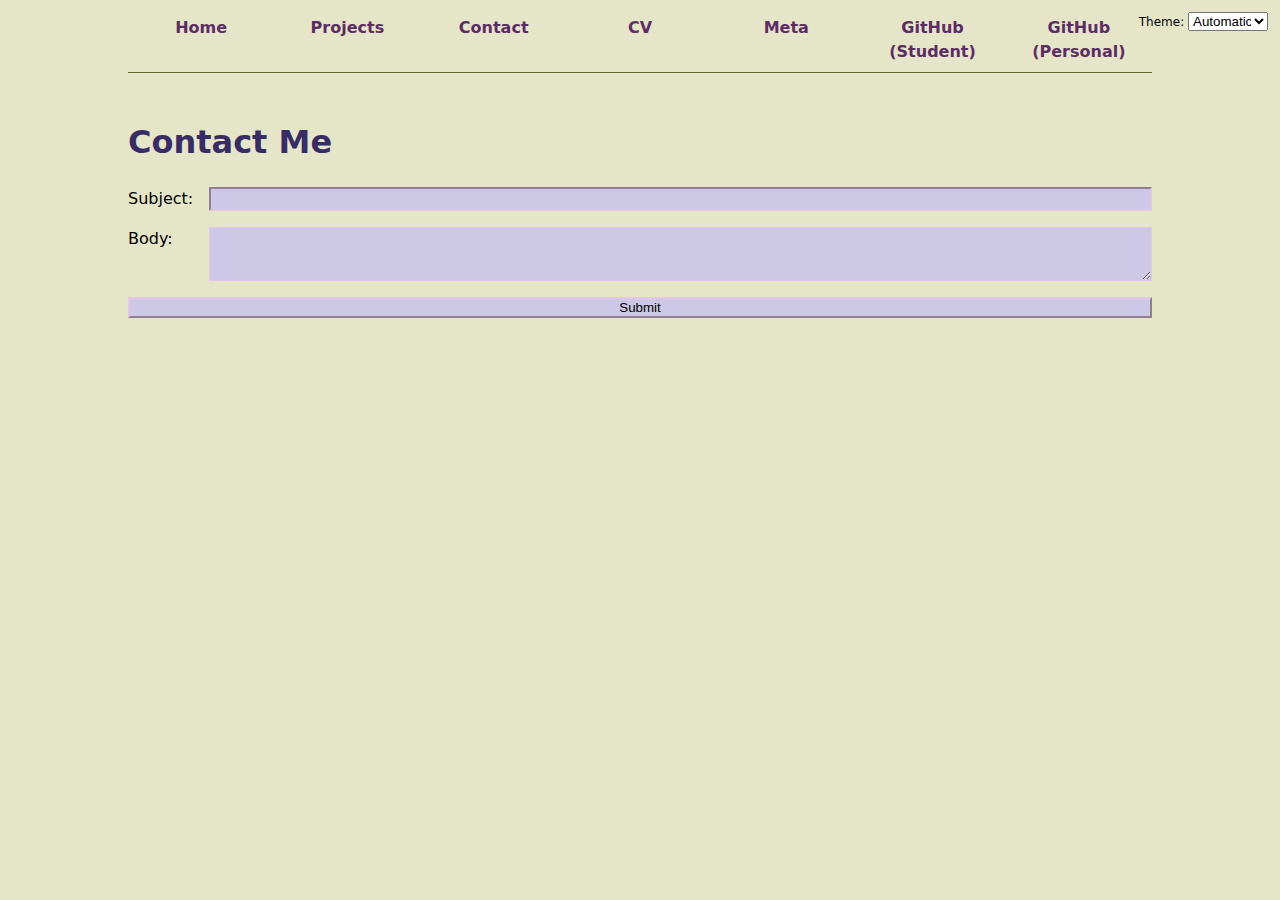
<file: contact/index.html>
<!doctype html>
<html lang="en">
    <head>
        <script type='module' src='../global.js'></script>
        <meta charset="UTF-8"/>
        <title>Contact</title>
        <link href="../style.css" rel="stylesheet"/>
    </head>
    <body>
        <h1>Contact Me</h1>
        <form class='contact' action="mailto:mahawks@ucsd.edu">
            <label for="subject" class="">Subject:</label><input type="text" name="subject">
            <label for="Body" class="">Body:</label><textarea name="body" id="" class=""></textarea>
            <button class="">Submit</button>
        </form>
    </body>
</html>
</file>
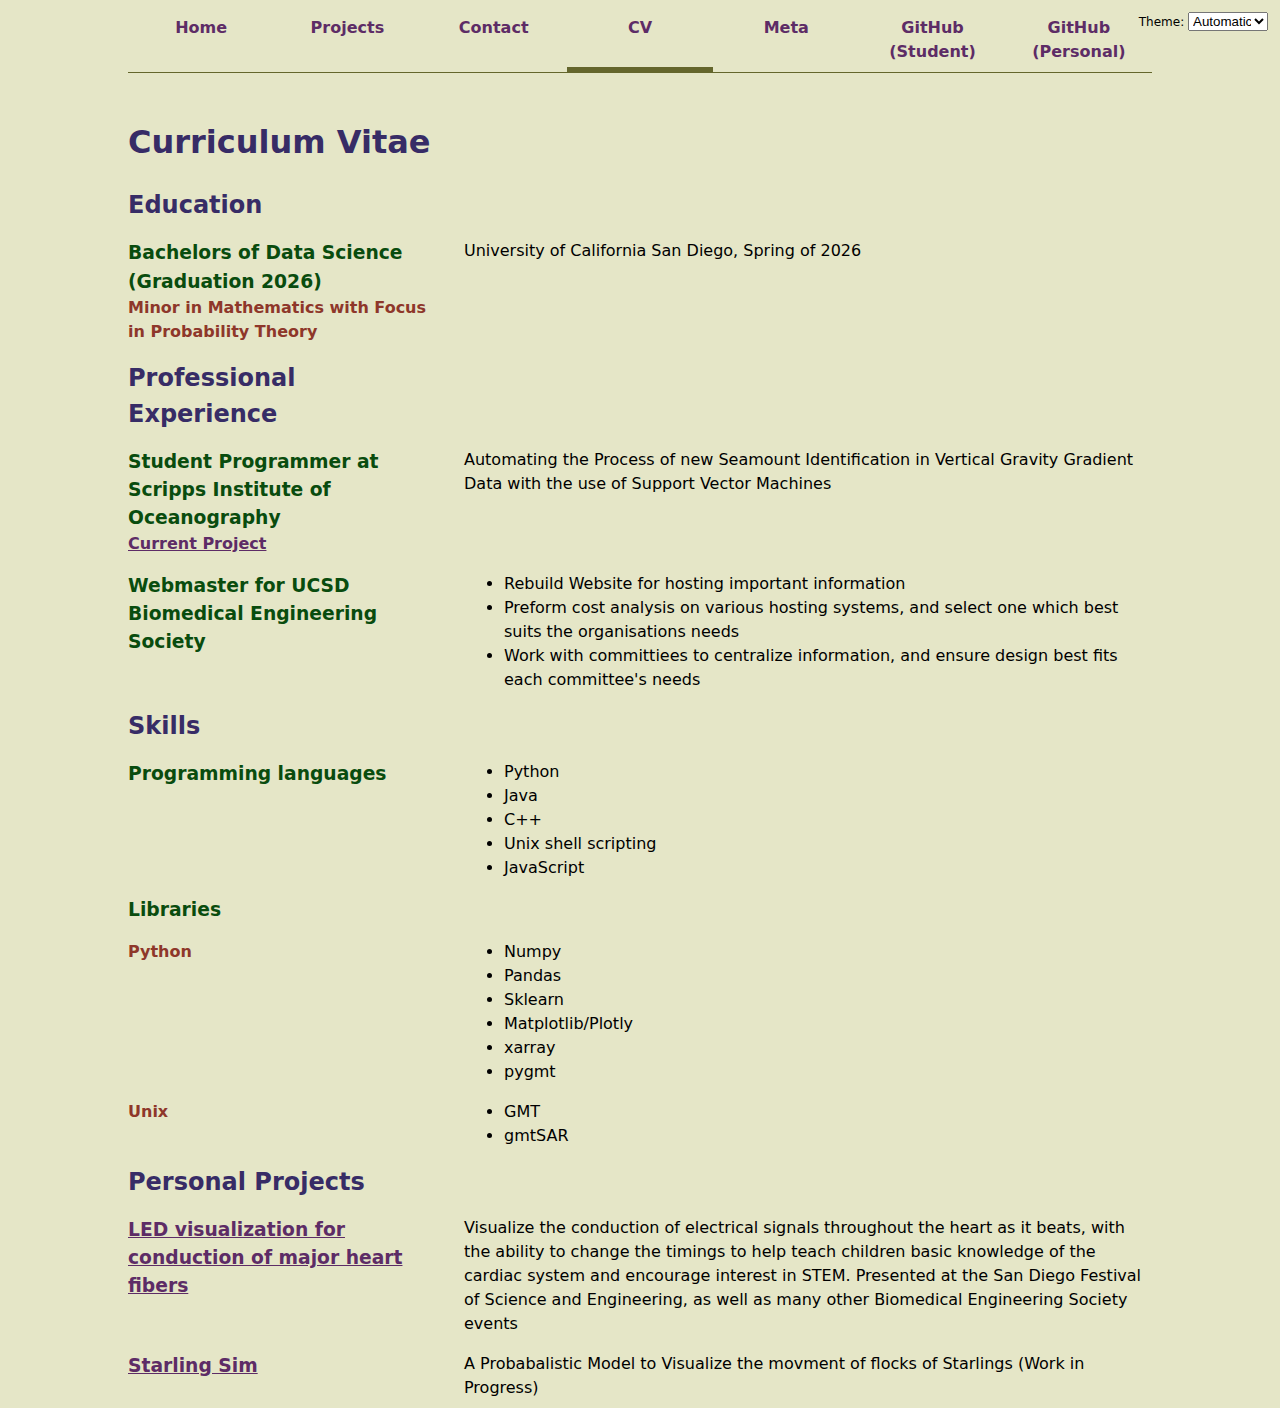
<file: curriculumVitae.html>
<!doctype html>
<html lang="en">
    <head>
        <meta charset="UTF-8"/>
        <title>Curriculum Vitae</title>
        <link href="cvstyle.css" rel="stylesheet"/>
        <script type='module' src='global.js'></script>
    </head>
    <body>
        <h1>Curriculum Vitae</h1>
        <!-- Education section of CV -->
    <div class="cv-wrapper">
    <section>
        <h2>Education</h2>
        <div class="heading-wrapper">
            <h3>Bachelors of Data Science (Graduation 2026)</h3>
            <h4>Minor in Mathematics with Focus in Probability Theory</h4>
        </div>
        <p>
            University of California San Diego, <time datetime="2026">Spring of 2026</time>
        </p>
    </section>
    <!-- Professional Experience Section of CV -->
    <section>
        <h2>Professional Experience</h2>
        <div class="heading-wrapper">
            <h3>Student Programmer at Scripps Institute of Oceanography</h3>
            <h4><a href="projects/index.html" class="">Current Project</a></h4>
        </div>
        <!-- FIXME: make this link to the specific part of the page with this project on it? -->
        <p>
            Automating the Process of new Seamount Identification in Vertical Gravity Gradient Data with the use of Support Vector Machines
        </p>
        <div class="heading-wrapper">
        <h3>Webmaster for UCSD Biomedical Engineering Society</h3>
        </div>
        <ul>
            <li>Rebuild Website for hosting important information</li>
            <li>Preform cost analysis on various hosting systems, and select one which best suits the organisations needs</li>
            <li>Work with committiees to centralize information, and ensure design best fits each committee's needs</li>
        </ul>
    </section>
    <!-- Slills Section of CV -->
    <section>
        <h2>Skills</h2>
        <div class="heading-wrapper">
            <h3>Programming languages</h3>
        </div>
        <ul>
            <li>Python</li>
            <li>Java</li>
            <li>C++</li>
            <li>Unix shell scripting</li>
            <li>JavaScript</li>
        </ul>
        <div class="heading-wrapper">
            <h3 class="alignHere">Libraries</h3>
        </div>
            <h4 class="alignLeft">Python</h4>
        <ul>
            <li>Numpy</li>
            <li>Pandas</li>
            <li>Sklearn</li>
            <li>Matplotlib/Plotly</li>
            <li>xarray</li>
            <li>pygmt</li>
        </ul>
        <div class="heading-wrapper">
            <h4>Unix</h4>
        </div>
        <ul>
            <li>GMT</li>
            <li>gmtSAR</li>
        </ul>
    </section>
    <!-- Personal Projects -->
    <section>
        <h2>Personal Projects</h2>
        <div class="heading-wrapper">
            <h3><a href="projects/index.html">LED visualization for conduction of major heart fibers</a></h3>
        </div>
        <p>
            Visualize the conduction of electrical signals throughout the heart as it beats, with the ability to change the timings to help teach children basic knowledge of the cardiac system and encourage interest in STEM. Presented at the San Diego Festival of Science and Engineering, as well as many other Biomedical Engineering Society events
        </p>
        <div class="heading-wrapper">
            <h3><a href="projects/index.html">Starling Sim</a></h3>
        </div>
        <p>
            A Probabalistic Model to Visualize the movment of flocks of Starlings (Work in Progress)
        </p>
    </section>
    </div>
    </body>
</html>
</file>
<file: style.css>
:root[data-theme='light'] {
  --color-basis: #E5E6C7;

  --color-h2: #094C0E;
  --color-h3: #8E372A;

  --color-accentPrimary: #64662C;

  --color-accent1Dark: #5D2C66;
  --color-accent2Dark: #372C66;

  --color-accent1Light: #CDC8E6;
  --color-accent2Light: #E1C8E6;
}

:root[data-theme='dark'] {
  --color-basis: #2E332F;

  --color-h2: #2EB064;
  --color-h3: #FE8977;

  --color-accentPrimary: #4D8859;


  --color-accent1Dark: #88554D;
  --color-accent2Dark: #CA7BD6;

  --color-accent1Light: #332E32;
  --color-accent2Light: #474140;
  color: #FFFFFF;
}

body {
  /* Set line height to 1.5 times the font size
	   and use the OS’s UI font as the website font
	 */
  accent-color: var(--color-accent2Light);
  font: 100%/1.5 system-ui;
  max-width: 80VW;
  margin-left: auto;
  margin-right: auto;
  padding-left: 10VW;
  padding-right: 10VW;
  background-color: var(--color-basis);

  .stat-info {
    display: grid;
    grid-template-columns: auto auto;
    column-gap: 1em;
  }

  h1 {
    color: var(--color-accent2Dark);
  }

  img {
    max-width: 80VW;
    width: auto;
  }

  h2 {
    color: var(--color-accent2Dark);
  }

  h3 {
    color: var(--color-h2);
  }

  h4 {
    color: var(--color-h3);
  }

  a {
    color: var(--color-accent1Dark);
  }

  nav {
    display: flex;
    margin-bottom: 5VH;

    a {
      flex: 1;
      text-decoration: none;
      color: var(--color-accent1Dark);
      font-weight: bold;
      text-align: center;
      padding: 0.5em;
      border-bottom-width: 1px;
      border-bottom-style: solid;
      border-bottom-color: var(--color-accentPrimary);

      &:hover {
        border-bottom-color: var(--color-accent2Dark);
        border-bottom-width: 0.4em;
        background-color: var(--color-accent2Light);
      }

      &.current {
      border-bottom-width: 0.4em;
      border-bottom-color: var(--color-accentPrimary);
      }

      &.current:hover {
        background-color: var(--color-accent2Light);
      }
    }
  }

  form {
    display: grid;
    grid-template-columns: auto 1fr;
    gap: 1em;
    border-color: var(--color-accent2Light);

    label {
      display: grid;
      grid-template-columns: subgrid;
    }

    button {
      display: grid;
      grid-column: 1 / -1;
      text-align: center;
      background-color: var(--color-accent1Light);
      color: inherit;
      border-color: inherit;
    }

    input {
      color: inherit;
      background-color: var(--color-accent1Light);
      border-color: inherit;
    }

    textarea {
      font: inherit;
      color: inherit;
      background-color: var(--color-accent1Light);
      border-color: inherit;
    }
 }

  .container {
    display: flex;
    align-items: center;
  }

  .legend{
    flex: 1;
    padding: 4em;
    border: 2px;
    border-color: var(--color-accent1Dark);
    display: grid;
    align-items: center;
    grid-template-columns: repeat(auto-fill, minmax(9em, 1fr));
    border-radius: 100%;
  }

  svg {


    &:has(path:hover) {

    path:not(:hover) {
      opacity: 0.5;
    }
    path {
      transition: 300ms;
      cursor: points;
    }
  }
}

  .selected {
    --color: var(--color-accent2Light) !important ;

    &:is(path) {
      fill: var(--color);
    }
  }

  .legend-elem::marker {
    color: var(--color) ;
    font-size: 4em;
  }

  #projects-plot {
    max-width: 20em;
    margin-block: 2em;
    overflow: visible;
  }

  .project {
    display: grid;
    grid-template-columns: repeat(auto-fill, minmax(20em, 1fr));
    gap: 1.5em;

    img {
      max-width: 100%;
      height: auto;
    }
  }

  label.color-scheme {
    position: absolute;
    top: 1em;
    right: 1em;
    font: inherit;
    font-size: 75%;
    select {
      width: 6em;
    }
  }

  /* For the plotting system  */
  .gridlines {
    opacity: 0.1;
  }

  dl.info {
    margin: 0;
    display: grid;
    grid-template-columns: 2em 1fr;
    transition-duration: 500ms;
    transition-property: opacity, visibility;
  }

  dl.info[hidden]:not(:hover, :focus-within) {
    opacity: 0;
    visibility: hidden;
  }

  .tooltip {
    position: fixed;
    top: 1em;
    left: 1em;
    background-color: var(--color-basis);
    box-shadow: 5px 5px 5px black;
    border: 1px solid;
    padding: 5px;
    border-radius: 3px;
  }

  circle {
    @starting-style {
      r: 0;
    }
    transition: 200ms;
    transform-origin: center;
    transform-box: fill-box;
  }

  circle:hover {
    transform: scale(1.5);
  }

  #commit-tooltip {
    visibility: hidden;
  }

  /* for the selector */
 @keyframes marching-ants {
    to {
      stroke-dashoffset: -8; /* 5 + 3 */
    }
  }

  .selection {
    fill-opacity: 0.1;
    stroke: black;
    stroke-opacity: 0.7;
    stroke-dasharray: 5 3;
    animation: marching-ants 2s linear infinite;
  }

  circle.selected {
    fill: #ff6b6b;
  }

  /* stats styling so it look nice */
  #stats {
    display: flex;
    flex-direction: column;
    gap: 1rem; /* Optional: Adds spacing between different stats sections */
  }

  #stats dl {
    display: grid;
    grid-template-columns: repeat(auto-fit, minmax(100px, 1fr)); /* Adjusts number of columns dynamically */
    column-gap: 1rem; /* Space between columns */
    row-gap: 0.5rem; /* Space between rows */
  }

  #stats dt, #stats dd {
    text-align: center; /* Optional: Centers the text */
  }

  #stats dt {
    font-weight: bold; /* Highlights the stat name */
  }

  #stats dd {
    margin: 0; /* Ensures no extra margin interferes */
  }

  .selector {
    display: flex;
    margin-left: auto;
    margin-right: auto;
    flex-direction: column;
    width: 1fr;

    label {
      flex: 1;
      display: inherit;
      flex-wrap: wrap;
      text-align: right;
    }

    input {
      margin-left: 1em;
      flex: 1;
    }
  }
}

#files {
  display: grid;
  grid-template-columns: 1fr 4fr;

  > div {
    grid-column: 1 / -1;
    display: grid;
    grid-template-columns: subgrid;
  }

  dt {
    grid-column: 1;
  }

  dd {
    grid-column: 2;
  }
}
</file>
<file: cvstyle.css>
@import 'style.css';

body {
    div.cv-wrapper {
        display: grid;
        grid-template-columns: 20em 1fr;
        gap: 1em;
        margin: 0 auto;
    }

    section {
        display: contents;
        margin-bottom: 20em;
    }

    .heading-wrapper {
        grid-column: 1;
        margin: 0;
    }

    h2, h3, h4 {
        margin: 0;
    }

    .alignHere {
        grid-column: span 2;
    }

    .alignLeft {
        grid-column: 1;
    }

    p, ul {
        grid-column: 2;
        margin: 0;
    }
}
</file>
